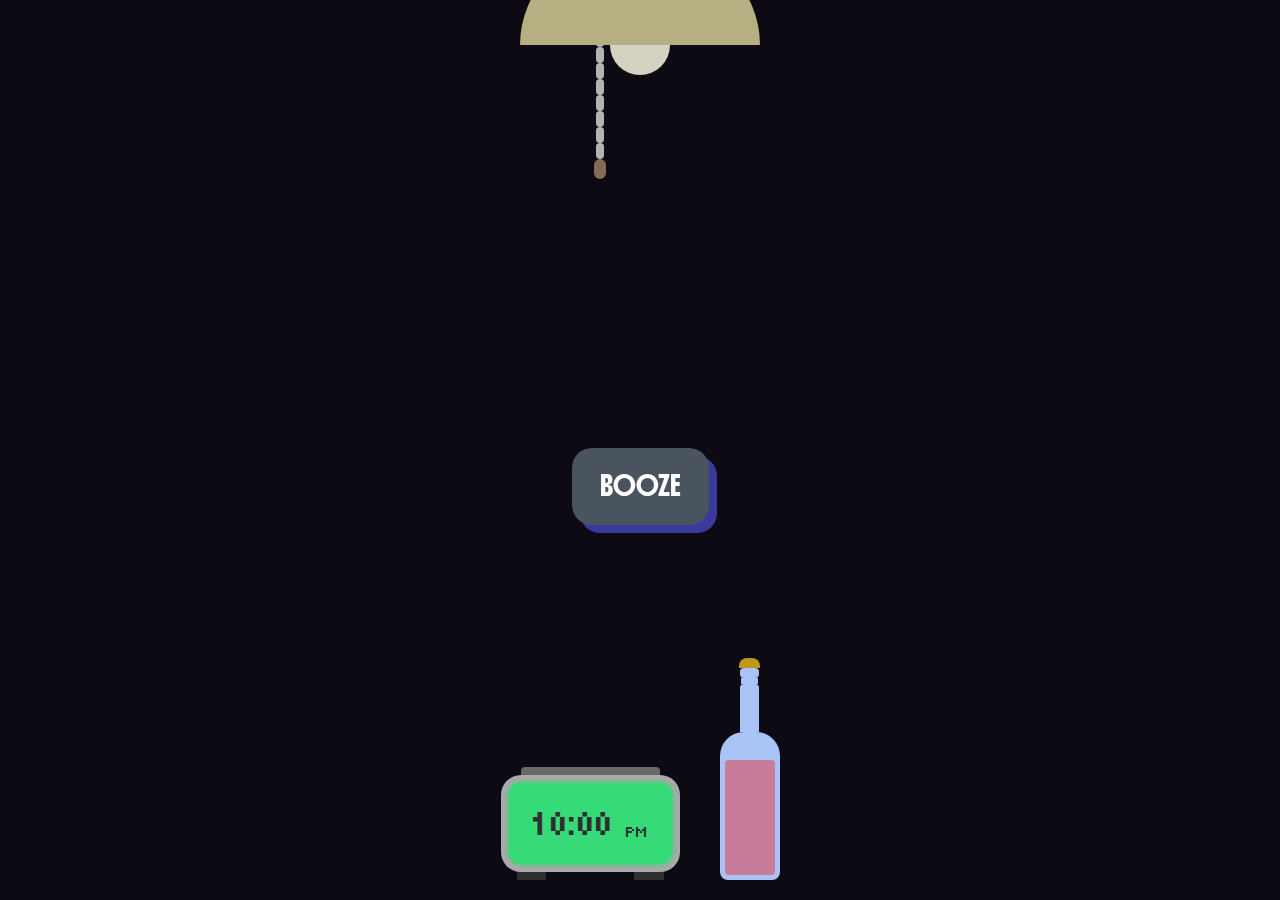
<file: index.html>
<!doctype html>
<html class="no-js" lang="en">

<head>
  <meta charset="utf-8">
  <title>Hangover</title>
  <meta name="description" content="An experimental site for animations, featuring a night and day mode, and a working lamp">
  <meta name="viewport" content="width=device-width, initial-scale=1">

  <link rel="manifest" href="site.webmanifest">
  <link rel="icon" href="icon.png">

  <link rel="stylesheet" href="css/normalize.css">
  <link rel="stylesheet" href="css/main.css">
  <link href="css/hover.css" rel="stylesheet" media="all">

  <!--FONTS-->
  <link rel="preconnect" href="https://fonts.googleapis.com">
  <link rel="preconnect" href="https://fonts.gstatic.com" crossorigin>
  <link href="https://fonts.googleapis.com/css2?family=Boldonse&family=Tiny5&display=swap" rel="stylesheet"></head>
<body>
  <section>
    <div class="lamp">
      <div class="lamp-cover"></div>
      <div class="lamp-bulb"></div>
      <div class="lamp-chain lampactive">
        <div class="lamp-chain-link"></div>
        <div class="lamp-chain-link"></div>
        <div class="lamp-chain-link"></div>
        <div class="lamp-chain-link"></div>
        <div class="lamp-chain-link"></div>
        <div class="lamp-chain-link"></div>
        <div class="lamp-chain-link"></div>
        <div class="lamp-chain-link"></div>
        <div class="lamp-chain-link"></div>
        <div class="lamp-chain-handle"></div>
      </div>
    </div>
    
    <div class="lamp-light"></div>

    <div class="snooze-container hvr-bob buttonactive">
      <p>BOOZE</p>
    </div>

    <div class="table-items">
      
      <div class="clock">
        <div class="clock-snooze"></div>
        <div class="clock-frame">
          <div class="clock-display">
            <div class="clock-display-text">10<div class="clock-display-colon">:</div>00</div>
            <div class="clock-display-ampm"><div class="am">AM</div><div class="pm">PM</div></div>
          </div>
        </div>
        <div class="clock-stand">
          <div class="clock-leg"></div>
          <div class="clock-leg"></div>
        </div>
      </div>

      <div class="wine">
        <div class="wine-lid"></div>
        <div class="wine-lip"></div>
        <div class="wine-groove"></div>
        <div class="wine-neck"></div>
        <div class="wine-curve"></div>
        <div class="wine-body">
          <div class="wine-liquid"></div>
        </div>
      </div>

    </div>
  </section>

  <script src="https://cdn.jsdelivr.net/npm/gsap@3.12.7/dist/gsap.min.js"></script>
  <script src="./js/main.js"></script>
</body>

</html>
</file>
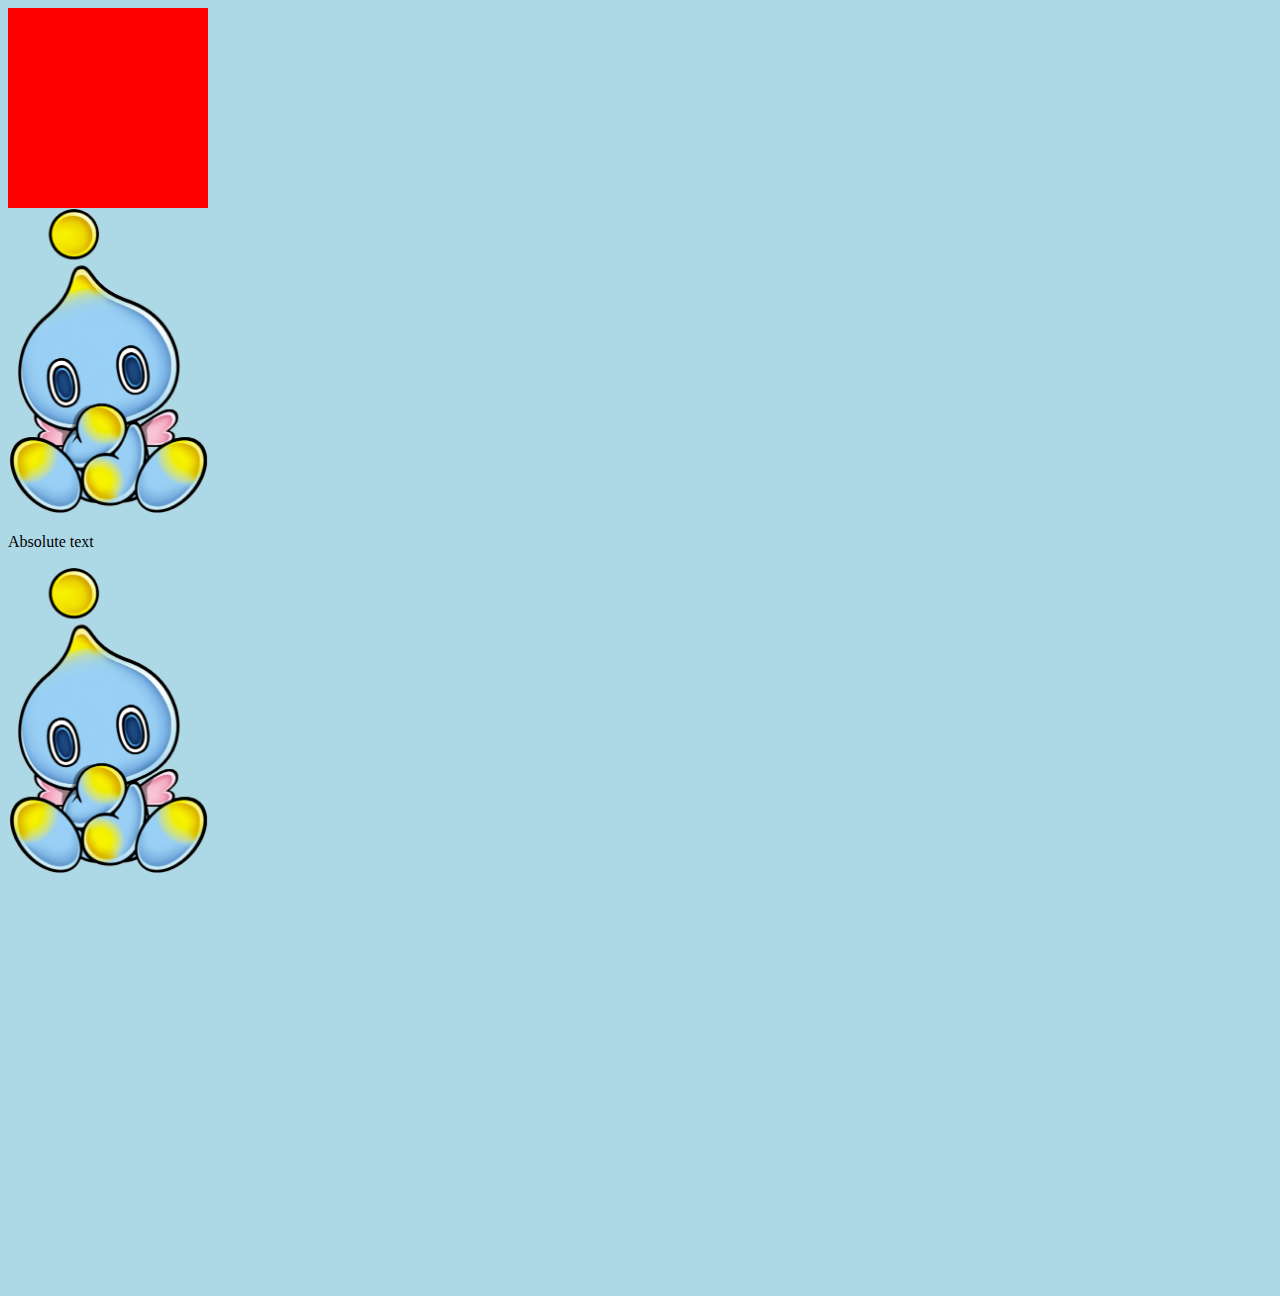
<file: lesson.html>
<!DOCTYPE html>
<!--[if lt IE 7]>      <html class="no-js lt-ie9 lt-ie8 lt-ie7"> <![endif]-->
<!--[if IE 7]>         <html class="no-js lt-ie9 lt-ie8"> <![endif]-->
<!--[if IE 8]>         <html class="no-js lt-ie9"> <![endif]-->
<!--[if gt IE 8]>      <html class="no-js"> <!--<![endif]-->
<html>
    <head>
        <meta charset="utf-8">
        <meta http-equiv="X-UA-Compatible" content="IE=edge">
        <title>Lessons about Position & Animation</title>
        <meta name="description" content="An experimental website for positioning and animation">
        <meta name="viewport" content="width=device-width, initial-scale=1">
        <link rel="stylesheet" href="./css/lesson.css">
    </head>
    <body>        
        <div class="square">
        </div>
        
        <div class="abs_container">
            <img src="./img/chao_square_min.png" class="chao-img">
            <p>Absolute text</p>
        </div>
        <img src="./img/chao_square_min.png" class="chao-img-2">

        <script src="https://cdn.jsdelivr.net/npm/gsap@3.12.7/dist/gsap.min.js"></script>
        <script src="./js/main.js" async defer></script>
    </body>
</html>
</file>
<file: css/main.css>
/*GLOBAL & GENERAL*/
* {
    box-sizing: border-box;
}

body {
    background-color: rgb(13, 10, 20);
    font-size: 30px;
    height: 100vh;
}

section {
    padding: 20px;
    height: 100vh;
    display: flex;
    flex-direction: column;
    justify-content: space-between;
    align-items: center;
}





/*LAMP*/

.lamp {
    position: relative;
    top: -75px;
    display: flex;
    flex-direction: column;
    align-items: center;
    z-index: 1;
}

.lamp-cover {
    height: 120px;
    width: 300px;
    background-color: #b5af81;
    border-radius: 99999px 99999px 0 0;
    z-index: 2;
}

.lamp-light {
    position: absolute;
    top: 0;
    opacity: 0;
    width: 400px;
    min-height: 100%;
    border-bottom: 100vh solid yellow;
    border-left: 150px solid transparent;
    border-right: 150px solid transparent;
}

.lamp-bulb {
    height: 40px;
    width: 80px;
    background-color: rgb(212, 211, 194);
    border-radius: 0 0 99999px 99999px;
}

.lamp-chain {
    position: relative;
    top: -60px;
    right: 60px;
    display: flex;
    flex-direction: column;
    align-items: center;
}

.lamp-chain-link {
    background-color: #b3b3b3;
    width: 10px;
    height: 20px;
    border-radius: 8px;
}

.lamp-chain-handle {
    background-color: #846b58;
    width: 20px;
    height: 30px;
    border-radius: 32px;
}

@media (max-height: 936px) {
    .lamp-cover {
        height: 100px;
        width: 240px;
    }

    .lamp-bulb {
        height: 30px;
        width: 60px;
    }

    .lamp-chain {
        right: 40px;
    }

    .lamp-chain-link {
        width: 8px;
        height: 16px;
        border-radius: 4px;
    }
    
    .lamp-chain-handle {
        width: 12px;
        height: 20px;
        border-radius: 32px;
    }
}




/*SNOOZE*/

.snooze-container {
    background-color: rgb(74, 84, 94);
    box-shadow: 8px 8px 0px 0px #3a3a9c;
    z-index: 10;
    padding: 28px;
    border-radius: 20px;
}

.snooze-container p {
    font-size: 28px;
    font-family: "Boldonse", sans-serif;
    color: white;
    z-index: 11;
    margin: 0;
}

@media (max-height: 936px) {
    .snooze-container p {
        font-size: 18px;
    }
  }






/*TABLE*/

.table-items {
    display: flex;
    align-items: end;
    gap: 40px;
}






/*CLOCK*/

.clock {
    display: flex;
    flex-direction: column;
}

.clock-snooze {
    background-color: dimgray;
    height: 8px;
    margin: 0 20px;
    border-radius: 4px 4px 0 0 ;
}

.clock-frame {
    background-color: darkgrey;
    padding: 8px;
    border-radius: 20px;
}

.clock-display {
    border-radius: 12px;
    color: #2f2f2f;
    background-color: #36db78;
    box-shadow: 0 0 4px 1px #36db78; 
    padding: 20px 24px;
    font-family: "Tiny5", monospace;
    display: flex;
    gap: 12px;
    align-items: center;
}

.clock-display-text {
    display: flex;
    font-size: 48px;
}

.clock-display-colon {
    animation: blinker 2s ease-in-out infinite;
}

@keyframes blinker {
    50% {
      opacity: 0;
    }
  }

.clock-display-ampm {
    font-size: 16px;
    display: inline-flex;
    flex-direction: column;
}

.am {
    color: #36db78;
}

.pm {
    color: #2f2f2f;
}

.clock-stand {
    height: 8px;
    display: flex;
    justify-content: space-between;
    padding: 0 16px;
}

.clock-leg {
    background-color: #2f2f2f;
    width: 20%;
}

@media (max-height: 936px) {
    .clock-display-text {
        font-size: 36px;
    }
  }





/*WINE*/

.wine {
    display: flex;
    flex-direction: column;
    align-items: center;
}

.wine-lid {
    background-color: #bd9918;
    height: 10px;
    width: 36%;
    border-radius: 8px 8px 0 0;
}

.wine-lip {
    background-color: #aac3f7;
    height: 10px;
    width: 33%;
    border-radius: 4px;
}

.wine-groove {
    background-color: #aac3f7;
    height: 6px;
    width: 28%;
}

.wine-neck {
    background-color: #aac3f7;
    height: 80px;
    width: 33%;
    border-radius: 4px 4px 0 0;
}

.wine-curve {
    background-color: #aac3f7;
    height: 40px;
    width: 100%;
    border-radius: 36px 36px 0 0;
}

.wine-body {
    background-color: #aac3f7;
    padding: 0 10px 10px 10px;
    border-radius: 0 0 8px 8px;
    width: 100px;
    height: 180px;
}

.wine-liquid {
    background-color: rgb(199 124 155);
    border-radius: 8px;
    width: 100%;
    height: 100%;
}

@media (max-height: 936px) {
    .wine-neck {
        height: 48px;
    }
    
    .wine-curve {
        border-radius: 24px 24px 0 0;
        height: 28px;
    }
    
    .wine-body {
        width: 60px;
        height: 120px;
        padding: 0 5px 5px 5px;
    }

    .wine-liquid {
        border-radius: 4px;
    }
}
</file>
<file: css/hover.css>
/* Bob */
@-webkit-keyframes hvr-bob {
  0% {
    -webkit-transform: translateY(-8px);
    transform: translateY(-8px);
  }
  50% {
    -webkit-transform: translateY(-4px);
    transform: translateY(-4px);
  }
  100% {
    -webkit-transform: translateY(-8px);
    transform: translateY(-8px);
  }
}
@keyframes hvr-bob {
  0% {
    -webkit-transform: translateY(-8px);
    transform: translateY(-8px);
  }
  50% {
    -webkit-transform: translateY(-4px);
    transform: translateY(-4px);
  }
  100% {
    -webkit-transform: translateY(-8px);
    transform: translateY(-8px);
  }
}
@-webkit-keyframes hvr-bob-float {
  100% {
    -webkit-transform: translateY(-8px);
    transform: translateY(-8px);
  }
}
@keyframes hvr-bob-float {
  100% {
    -webkit-transform: translateY(-8px);
    transform: translateY(-8px);
  }
}
.hvr-bob {
  display: inline-block;
  vertical-align: middle;
  -webkit-transform: perspective(1px) translateZ(0);
  transform: perspective(1px) translateZ(0);
}
.hvr-bob:hover, .hvr-bob:focus, .hvr-bob:active {
  -webkit-animation-name: hvr-bob-float, hvr-bob;
  animation-name: hvr-bob-float, hvr-bob;
  -webkit-animation-duration: .3s, 1.5s;
  animation-duration: .3s, 1.5s;
  -webkit-animation-delay: 0s, .3s;
  animation-delay: 0s, .3s;
  -webkit-animation-timing-function: ease-out, ease-in-out;
  animation-timing-function: ease-out, ease-in-out;
  -webkit-animation-iteration-count: 1, infinite;
  animation-iteration-count: 1, infinite;
  -webkit-animation-fill-mode: forwards;
  animation-fill-mode: forwards;
  -webkit-animation-direction: normal, alternate;
  animation-direction: normal, alternate;
}
</file>
<file: css/lesson.css>
body {
    min-height: 100vw;
    background-color: lightblue;
}

.chao-img {
    width: 200px;
}

.chao-img-2 {
    width: 200px;
    transition:  transform .3s ease-in-out
}

.chao-img-2:hover {
    perspective: 500px;
    transform-style: preserve-3d;
    transform: rotateY(180deg);
}

.abs_container {
    transform-origin: 0 100%;
    transition:  transform 0.3s ease-in-out
}

.abs_container:hover {
    transform: translate3d(200px, 0, 0) skew(-20deg, 0);
    transition:  transform 0.3s ease
}

.square {
    width: 200px;
    height: 200px;
    background-color: red;
}
</file>
